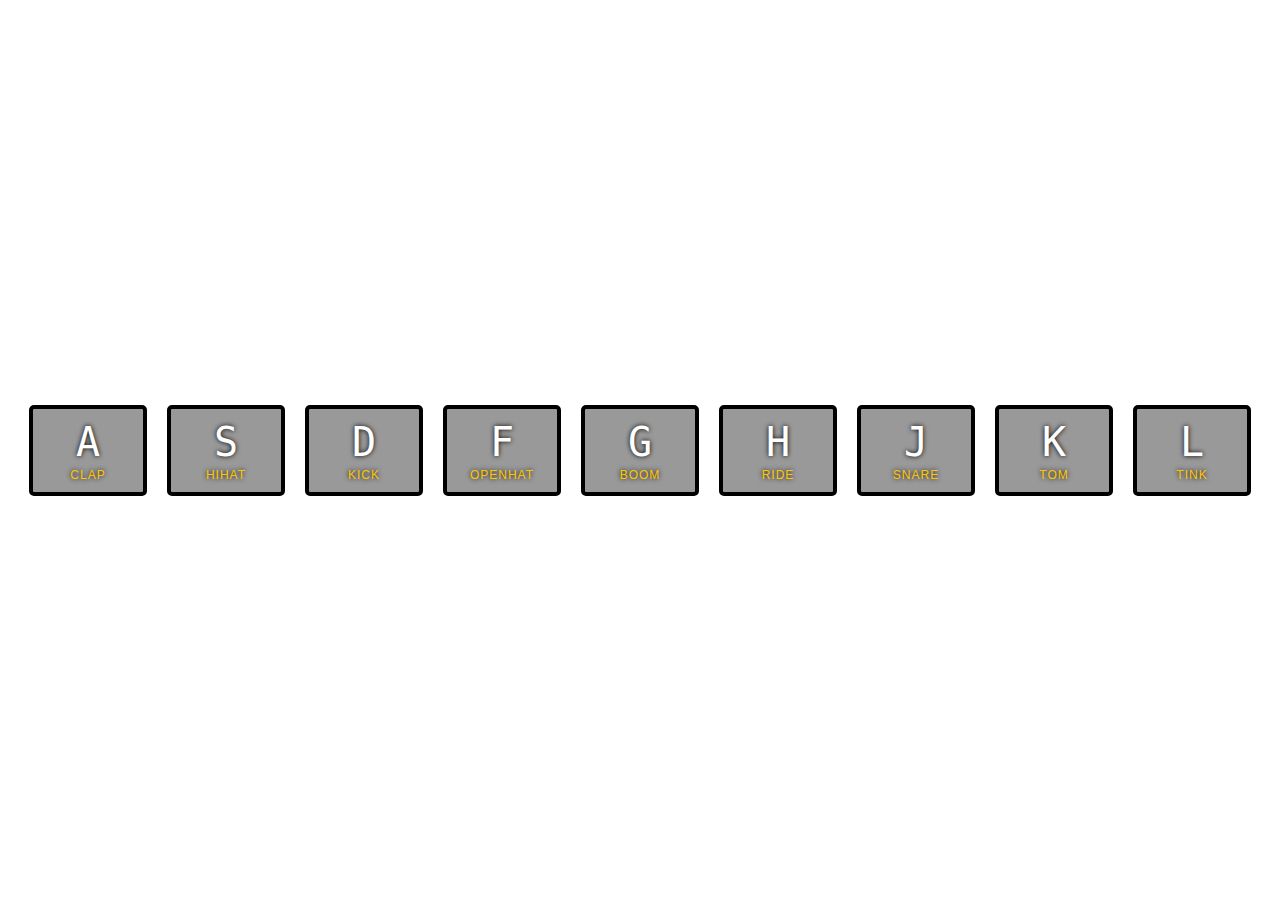
<file: 01-javascript-drum-kit/index.html>
<!DOCTYPE html>
<html lang="en">

  <head>
    <meta charset="UTF-8">
    <title>JS Drum Kit</title>
    <link rel="stylesheet" href="style.css">
  </head>

  <body>


    <div class="keys">
      <div data-key="65" class="key">
        <kbd>A</kbd>
        <span class="sound">clap</span>
      </div>
      <div data-key="83" class="key">
        <kbd>S</kbd>
        <span class="sound">hihat</span>
      </div>
      <div data-key="68" class="key">
        <kbd>D</kbd>
        <span class="sound">kick</span>
      </div>
      <div data-key="70" class="key">
        <kbd>F</kbd>
        <span class="sound">openhat</span>
      </div>
      <div data-key="71" class="key">
        <kbd>G</kbd>
        <span class="sound">boom</span>
      </div>
      <div data-key="72" class="key">
        <kbd>H</kbd>
        <span class="sound">ride</span>
      </div>
      <div data-key="74" class="key">
        <kbd>J</kbd>
        <span class="sound">snare</span>
      </div>
      <div data-key="75" class="key">
        <kbd>K</kbd>
        <span class="sound">tom</span>
      </div>
      <div data-key="76" class="key">
        <kbd>L</kbd>
        <span class="sound">tink</span>
      </div>
    </div>

    <audio data-key="65" src="sounds/clap.wav"></audio>
    <audio data-key="83" src="sounds/hihat.wav"></audio>
    <audio data-key="68" src="sounds/kick.wav"></audio>
    <audio data-key="70" src="sounds/openhat.wav"></audio>
    <audio data-key="71" src="sounds/boom.wav"></audio>
    <audio data-key="72" src="sounds/ride.wav"></audio>
    <audio data-key="74" src="sounds/snare.wav"></audio>
    <audio data-key="75" src="sounds/tom.wav"></audio>
    <audio data-key="76" src="sounds/tink.wav"></audio>

    <script>
      function playSound(e) {
        const audio = document.querySelector(`audio[data-key="${e.keyCode}"]`);
        const key = document.querySelector(`.key[data-key="${e.keyCode}"]`);

        if (!audio) return; // stop the function from running all together
        audio.currentTime = 0; // rewind to the start
        audio.play();

        key.classList.add('playing');
      }

      function removeTransition(e) {
        if (e.propertyName !== 'transform') return; // skip it if it's not a transform
        console.log(this);
        this.classList.remove('playing');
      }

      const keys = document.querySelectorAll('.key');
      keys.forEach(key => key.addEventListener('transitionend', removeTransition));

      window.addEventListener('keydown', playSound);
    </script>


  </body>

</html>
</file>
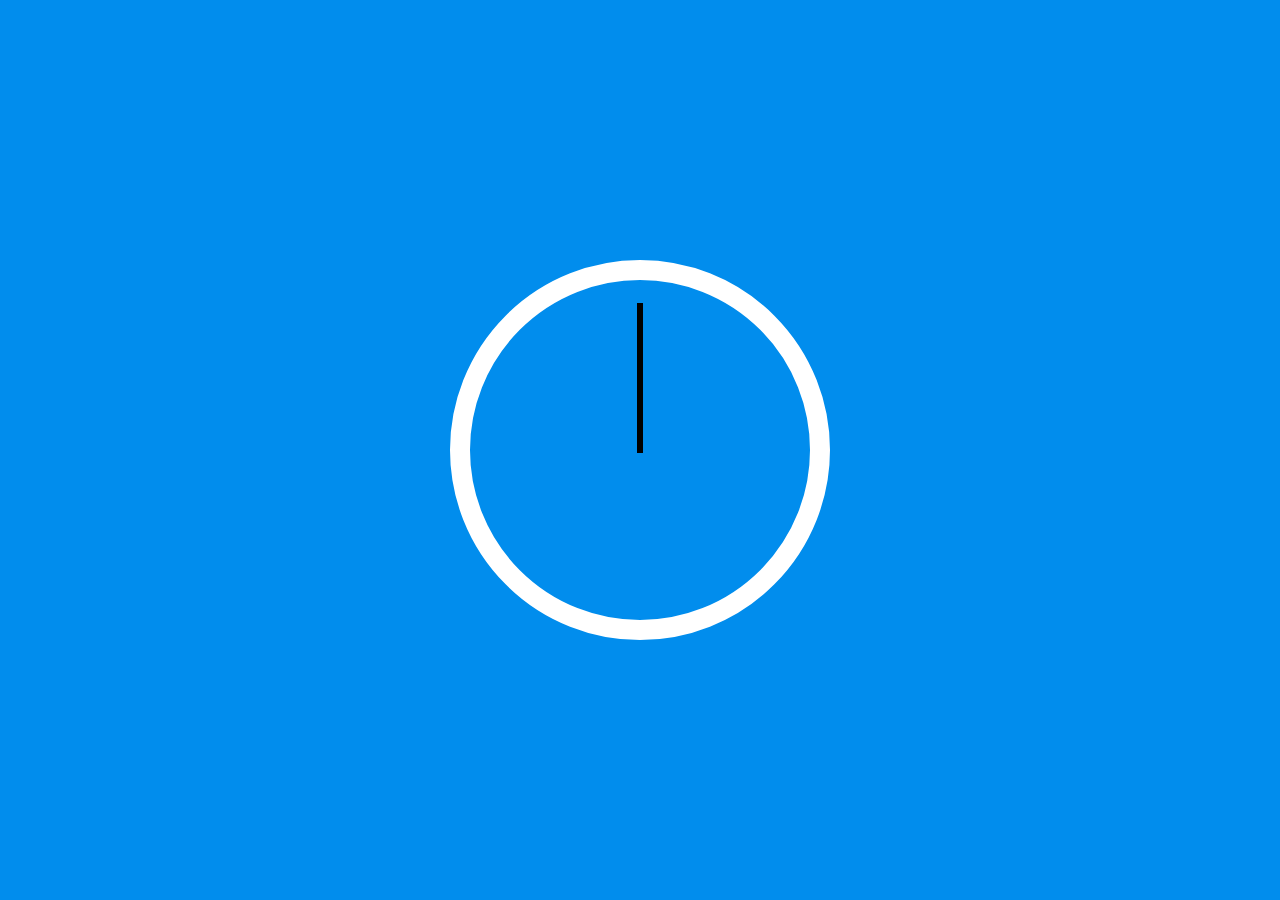
<file: 02-js-css-clock/index.html>
<!DOCTYPE html>
<html lang="en">

  <head>
    <meta charset="UTF-8">
    <title>JS + CSS Clock</title>
    <link rel="stylesheet" href="style.css">
  </head>

  <body>

    <div class="clock">
      <div class="clock-face">
        <div class="hand hand-hour"></div>
        <div class="hand hand-minute"></div>
        <div class="hand hand-second"></div>
      </div>
    </div>

    <script>
      const handSecond = document.querySelector('.hand-second');
      const handMinute = document.querySelector('.hand-minute');
      const handHour = document.querySelector('.hand-hour');

      function setDate() {
        const now = new Date();

        const seconds = now.getSeconds();
        const secondsDegree = (((seconds + 1) / 60) * 360) + 90;
        handSecond.style.transform = `rotate(${secondsDegree}deg)`;

        const minutes = now.getMinutes();
        const minutesDegree = ((minutes / 60) * 360) + 90;
        handMinute.style.transform = `rotate(${minutesDegree}deg)`;

        const hours = now.getHours();
        const hoursDegree = ((hours / 12) * 360) + 90;
        handHour.style.transform = `rotate(${hoursDegree}deg)`;
      }

      setInterval(setDate, 1000);
    </script>


  </body>

</html>
</file>
<file: 01-javascript-drum-kit/style.css>
html {
  font-size: 10px;
  background: url(http://i.imgur.com/b9r5sEL.jpg) bottom center;
  background-size: cover;
}

body,html {
  margin: 0;
  padding: 0;
  font-family: sans-serif;
}

.keys {
  display: flex;
  flex: 1;
  min-height: 100vh;
  align-items: center;
  justify-content: center;
}

.key {
  border: .4rem solid black;
  border-radius: .5rem;
  margin: 1rem;
  font-size: 1.5rem;
  padding: 1rem .5rem;
  transition: all .07s ease;
  width: 10rem;
  text-align: center;
  color: white;
  background: rgba(0,0,0,0.4);
  text-shadow: 0 0 .5rem black;
}

.playing {
  transform: scale(1.1);
  border-color: #ffc600;
  box-shadow: 0 0 1rem #ffc600;
}

kbd {
  display: block;
  font-size: 4rem;
}

.sound {
  font-size: 1.2rem;
  text-transform: uppercase;
  letter-spacing: .1rem;
  color: #ffc600;
}
</file>
<file: 02-js-css-clock/style.css>
html {
  background: #018DED url(http://unsplash.it/1500/1000?image=881&blur=50);
  background-size: cover;
  font-family: 'helvetica neu';
  font-size: 10px;
  text-align: center;
}

body {
  align-items: center;
  display: flex;
  flex: 1;
  font-size: 2rem;
  min-height: 100vh;
  margin: 0;
}

.clock {
  border: 20px solid #fff;
  border-radius: 50%;
  height: 30rem;
  margin: 50px auto;
  padding: 2rem;
  width: 30rem;
}

.clock-face {
  height: 100%;
  position: relative;
  width: 100%;
}

.hand {
  background: #000;
  height: 6px;
  position: absolute;
  top: 50%;
  transform: rotate(90deg);
  transform-origin: 100%;
  transition: all .5s ease-in-out;
  width: 50%;
}

/* .hand-minute {
  width: 40%;
}

.hand-hour {
  width: 30%;
} */
</file>
